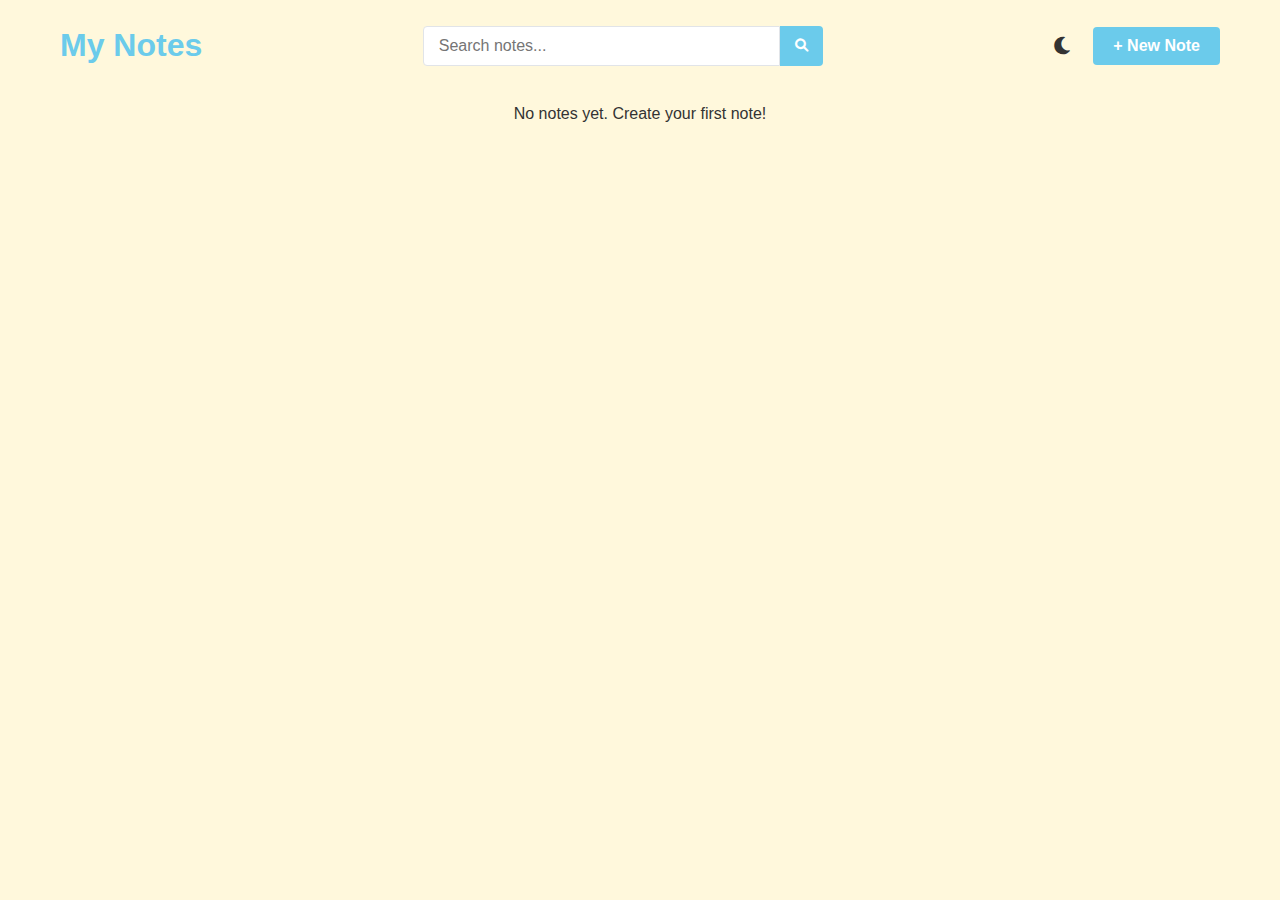
<file: note-app-upd/index.html>
<!DOCTYPE html>
<html lang="en">
<head>
    <meta charset="UTF-8">
    <meta name="viewport" content="width=device-width, initial-scale=1.0">
    <title>Our Note Taking App</title>
    <link rel="stylesheet" href="notesstyle.css">
    <link rel="stylesheet" href="https://cdnjs.cloudflare.com/ajax/libs/font-awesome/6.0.0-beta3/css/all.min.css">
</head>
<body>
    <div class="container">
        <header>
            <h1>My Notes</h1>
            <div class="search-container">
                <input type="text" id="search-input" placeholder="Search notes...">
                <button id="search-btn"><i class="fas fa-search"></i></button>
            </div>
             <!-- Personally hate white backgrounds soooooo -->
            <div class="header-actions">
                <button id="dark-mode-toggle" class="btn-icon" title="Toggle Dark Mode">
                    <i class="fas fa-moon"></i>
                </button>
                <button id="add-note-btn" class="btn">+ New Note</button>
            </div>
        </header>

        <div class="notes-container" id="notes-container">
        </div>
    </div>

    <div class="modal" id="note-modal">
        <div class="modal-content">
            <span class="close-btn" id="close-modal">&times;</span>
            <h2 id="modal-title">New Note</h2>
            <input type="text" id="note-title" placeholder="Note title">
            <textarea id="note-content" placeholder="Write your note here..."></textarea>
            <div class="modal-actions">
                <button id="save-note-btn" class="btn">Save</button>
                <button id="cancel-btn" class="btn btn-cancel">Cancel</button>
            </div>
        </div>
    </div>

    <script src="notework.js"></script>
</body>
</html>
</file>
<file: note-app-upd/notesstyle.css>
:root {
    --primary-color: rgb(107, 203, 235);
    --secondary-color: #166088;
    --background-color: cornsilk;
    --text-color: #333;
    --light-gray: #e1e4e8;
    --white: #ffffff;
    --shadow: 0 2px 5px rgba(0, 0, 0, 0.1);
    --note-bg: #ffffff;
    --modal-bg: #ffffff;
    --input-bg: #ffffff;
    --input-border: #e1e4e8;
}

[data-theme="dark"] {
    --primary-color: #6d9eeb;
    --secondary-color: #3a7bd5;
    --background-color: #121212;
    --text-color: #e0e0e0;
    --light-gray: #333;
    --white: #1e1e1e;
    --shadow: 0 2px 5px rgba(0, 0, 0, 0.3);
    --note-bg: #1e1e1e;
    --modal-bg: #1e1e1e;
    --input-bg: #2d2d2d;
    --input-border: #444;
}

* {
    margin: 0;
    padding: 0;
    box-sizing: border-box;
    font-family: 'Segoe UI', Tahoma, Geneva, Verdana, sans-serif;
}

body {
    background-color: var(--background-color);
    color: var(--text-color);
    line-height: 1.6;
    transition: background-color 0.3s, color 0.3s;
}

.container {
    max-width: 1200px;
    margin: 0 auto;
    padding: 20px;
}

header {
    display: flex;
    justify-content: space-between;
    align-items: center;
    margin-bottom: 30px;
    flex-wrap: wrap;
    gap: 20px;
}

h1 {
    color: var(--primary-color);
}

.search-container {
    display: flex;
    flex-grow: 1;
    max-width: 400px;
    margin: 0 20px;
}

#search-input {
    flex-grow: 1;
    padding: 10px 15px;
    border: 1px solid var(--input-border);
    border-radius: 4px 0 0 4px;
    font-size: 16px;
    background-color: var(--input-bg);
    color: var(--text-color);
    transition: background-color 0.3s, border-color 0.3s, color 0.3s;
}

#search-btn {
    padding: 10px 15px;
    background-color: var(--primary-color);
    color: white;
    border: none;
    border-radius: 0 4px 4px 0;
    cursor: pointer;
}

.btn {
    padding: 10px 20px;
    background-color: var(--primary-color);
    color: white;
    border: none;
    border-radius: 4px;
    cursor: pointer;
    font-size: 16px;
    transition: background-color 0.3s;
    font-weight: bold;
}

.btn:hover {
    background-color: var(--secondary-color);
}

.btn-cancel {
    background-color: #dc3545;
}

.btn-cancel:hover {
    background-color: #c82333;
}

.header-actions {
    display: flex;
    align-items: center;
    gap: 10px;
}

.btn-icon {
    background: none;
    border: none;
    color: var(--text-color);
    font-size: 20px;
    cursor: pointer;
    padding: 8px;
    border-radius: 50%;
    width: 40px;
    height: 40px;
    display: flex;
    align-items: center;
    justify-content: center;
    transition: background-color 0.3s;
}

.btn-icon:hover {
    background-color: rgba(0, 0, 0, 0.1);
}

[data-theme="dark"] .btn-icon:hover {
    background-color: rgba(255, 255, 255, 0.1);
}

.notes-container {
    display: grid;
    grid-template-columns: repeat(auto-fill, minmax(300px, 1fr));
    gap: 20px;
}

.note {
    background-color: var(--note-bg);
    border-radius: 8px;
    padding: 20px;
    box-shadow: var(--shadow);
    transition: transform 0.3s, background-color 0.3s;
    position: relative;
}

.note:hover {
    transform: translateY(-5px);
}

.note-title {
    font-size: 18px;
    margin-bottom: 10px;
    color: var(--primary-color);
}

.note-content {
    font-size: 14px;
    color: var(--text-color);
    margin-bottom: 15px;
    white-space: pre-wrap;
    word-wrap: break-word;
}

.note-date {
    font-size: 12px;
    color: #666;
    margin-bottom: 15px;
}

.note-actions {
    display: flex;
    justify-content: flex-end;
    gap: 10px;
}

.note-actions button {
    background: none;
    border: none;
    cursor: pointer;
    font-size: 14px;
    color: var(--primary-color);
    padding: 5px;
}

.note-actions button:hover {
    text-decoration: underline;
}

.modal {
    display: none;
    position: fixed;
    top: 0;
    left: 0;
    width: 100%;
    height: 100%;
    background-color: rgba(0, 0, 0, 0.5);
    z-index: 1000;
    justify-content: center;
    align-items: center;
}

.modal-content {
    background-color: var(--modal-bg);
    padding: 30px;
    border-radius: 8px;
    width: 90%;
    max-width: 600px;
    box-shadow: 0 5px 15px rgba(0, 0, 0, 0.3);
    transition: background-color 0.3s;
}

.close-btn {
    position: absolute;
    top: 15px;
    right: 15px;
    font-size: 24px;
    cursor: pointer;
    color: #666;
}

#note-title {
    width: 100%;
    padding: 10px;
    margin: 15px 0;
    border: 1px solid var(--input-border);
    border-radius: 4px;
    font-size: 16px;
    background-color: var(--input-bg);
    color: var(--text-color);
    transition: background-color 0.3s, border-color 0.3s, color 0.3s;
}

#note-content {
    width: 100%;
    height: 200px;
    padding: 10px;
    margin-bottom: 20px;
    border: 1px solid var(--input-border);
    border-radius: 4px;
    font-size: 16px;
    resize: vertical;
    background-color: var(--input-bg);
    color: var(--text-color);
    transition: background-color 0.3s, border-color 0.3s, color 0.3s;
}

.modal-actions {
    display: flex;
    justify-content: flex-end;
    gap: 10px;
}

.no-notes {
    text-align: center;
    grid-column: 1 / -1;
    color: var(--text-color);
}

@media (max-width: 768px) {
    header {
        flex-direction: column;
        align-items: stretch;
    }
    
    .search-container {
        max-width: 100%;
        margin: 10px 0;
    }
    
    .notes-container {
        grid-template-columns: 1fr;
    }
}
</file>
